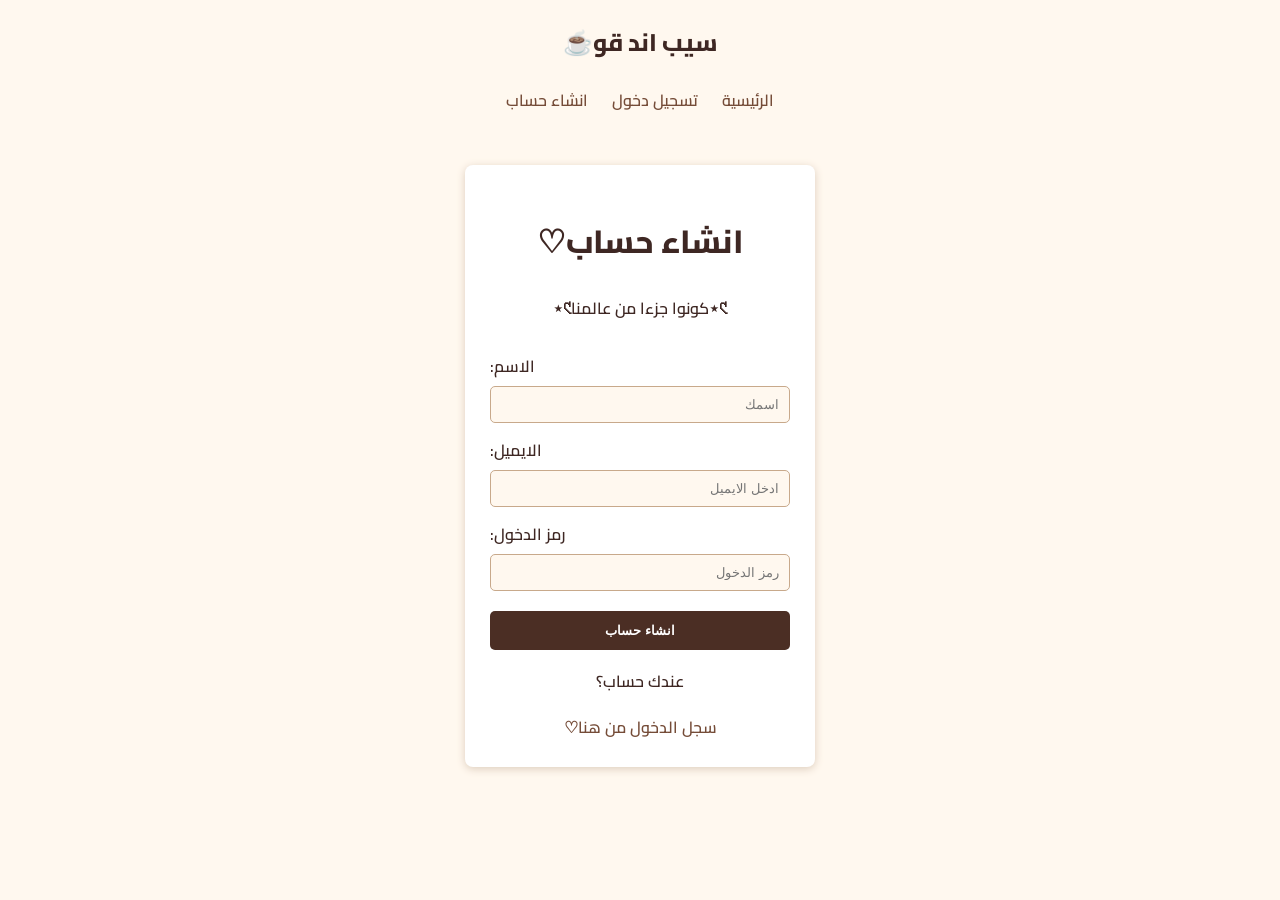
<file: SIP&GO1createaccount.html>
<!DOCTYPE html>
<html lang="en">
<head>
    <meta charset="UTF-8">
    <meta name="viewport" content="width=, initial-scale=1.0">
    <title>سيب اند قو - انشاء حساب</title>
    <link rel="stylesheet" href="SIP&GO1.css">
    <link href="https://fonts.googleapis.com/css2?family=Cairo:wght@400;500;600;700;800&display=swap" rel="stylesheet">
</head>
<body dir="rtl">

    <h2>سيب اند قو☕</h2>

    <a href="SIP&GO1.html"> الرئيسية</a>
    <a href="SIP&GO1login.html">تسجيل دخول</a>
    <a href="SIP&GO1createaccount.html">انشاء حساب</a>

    <main class="form-container">
        
        <h1>انشاء حساب♡</h1>
        <p>𑣲⋆كونوا جزءا من عالمنا𑣲⋆</p>

        <form>

            <label for="name">الاسم:</label>
            <input type="text id=name"
                   placeholder="اسمك" required>

        <label for="email">الايميل:</label>
        <input type="email" id="email"
                placeholder="ادخل الايميل" required>

                <label for="password">رمز الدخول:</label>
            <input type="password" id="password"
                   placeholder="رمز الدخول" required>


        <button type="submit"> انشاء حساب</button>


        </form>

        <p>عندك حساب؟</p>
        <a href="SIP&GO1login.html">سجل الدخول من هنا♡</a>

    </main>

    
    
</body>
</html>
</file>
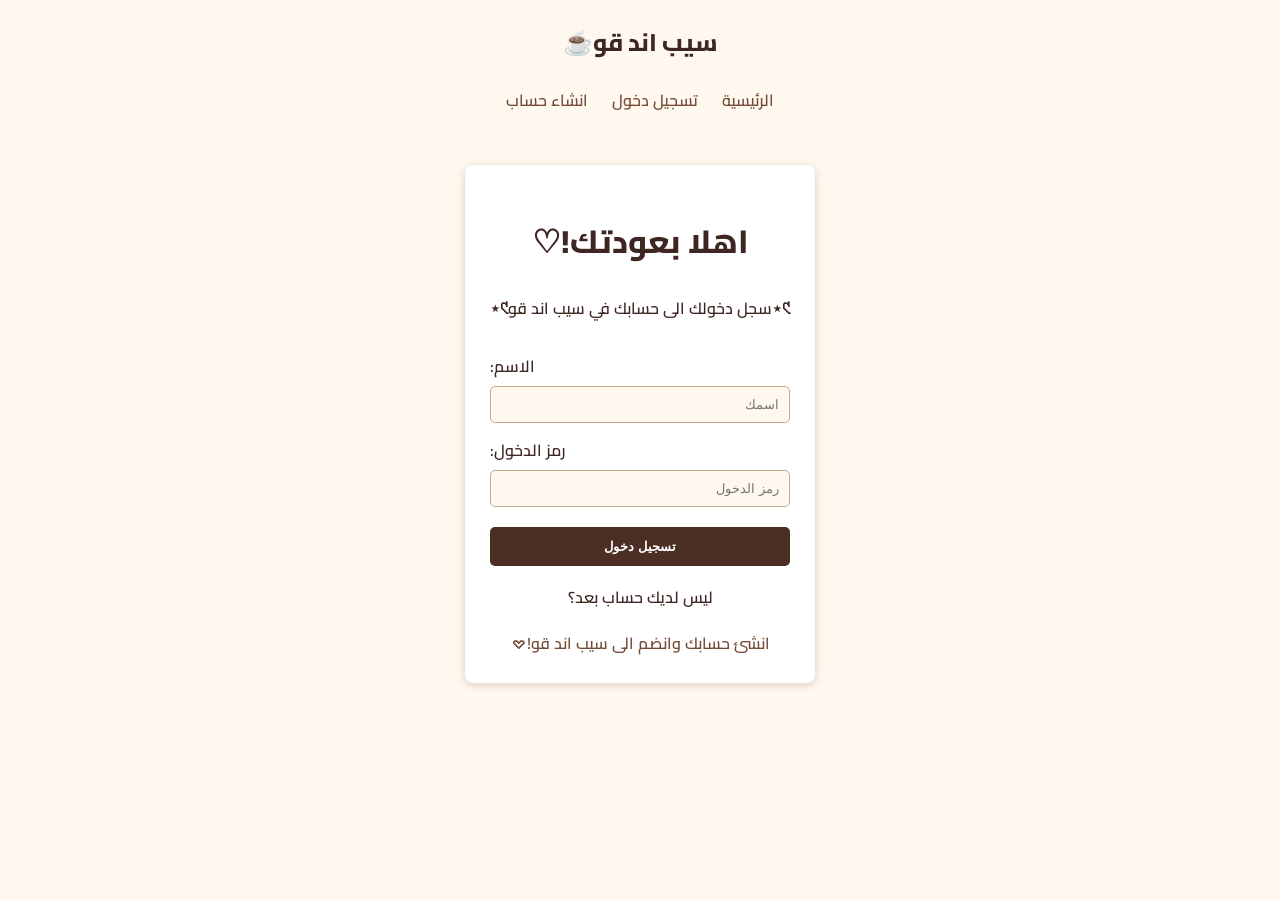
<file: SIP&GO1login.html>
<!DOCTYPE html>
<html lang="en">
<head>
    <meta charset="UTF-8">
    <meta name="viewport" content="width=, initial-scale=1.0">
    <title>سيب اند قو - انشاء حساب</title>
    <link rel="stylesheet" href="SIP&GO1.css">
    <link href="https://fonts.googleapis.com/css2?family=Cairo:wght@400;500;600;700;800&display=swap" rel="stylesheet">
</head>
<body dir="rtl">

    <h2>سيب اند قو☕</h2>

    <a href="SIP&GO1.html"> الرئيسية</a>
    <a href="SIP&GO1login.html">تسجيل دخول</a>
    <a href="SIP&GO1createaccount.html">انشاء حساب</a>

    <main class="form-container">
        
        <h1>اهلا بعودتك!♡</h1>
        <p>𑣲⋆سجل دخولك الى حسابك في سيب اند قو𑣲⋆</p>

        <form>

            <label for="name">الاسم:</label>
            <input type="text id=name"
                   placeholder="اسمك" required>


                <label for="password">رمز الدخول:</label>
            <input type="password" id="password"
                   placeholder="رمز الدخول" required>


        <button type="submit"> تسجيل دخول</button>


        </form>

        <p> ليس لديك حساب بعد؟</p>
        <a href="SIP&GO1createaccount.html">انشئ حسابك وانضم الى سيب اند قو!𖹭</a>

    </main>

    
    
</body>
</html>
</file>
<file: SIP&GO1.css>
Body {
    margin: 0;
    font-family: Arial, sans-serif;
    background-color: #FFF8EF;
    color: #3E2723;
    text-align: center;
    font-family: 'Cairo', sans-serif;
}

h1, h2, h3 {
    font-weight: 800;
}

p, a, label, button {
    font-weight: 600;

}


a {
    color: #754C38;
    margin: 10px;
    text-decoration: none;
}

a:hover {
    color: #C18B5D;
}


header {
    background-color: #E5B887;
    padding: 60px 20px;
    margin-top: 20px;
}

header h1 {
    font-size: 35px;
}


section {
    padding: 30px;
}

section h2 {
    color: #754C38;
}

img {
    border-radius: 8px;
}


.form-container {
    background-color: white;
    width: 300px;
    margin: 50px auto;
    padding: 25px;
    border-radius: 8px;
    box-shadow: 0 2px 8px #DDCDBD;
}

form {
    display: flex;
    flex-direction: column;
    text-align: left;
}

label {
    margin-top: 12px;
    margin-bottom: 5px;
}

input {
    padding: 10px;
    border: 1px solid #C8A98B;
    border-radius: 5px;
    background-color: #FFF8EF;
}

button {
    background-color: #4B2E24;
    color: white;
    padding: 12px;
    margin-top: 20px;
    border: none;
    border-radius: 5px;
    cursor: pointer;
}

button:hover {
    background-color: #754C38;
}


footer {
    background-color: #4B2E24;
    color: white;
    padding: 20px;
    margin-top: 30px;
}

footer p {
    color: white;
}
</file>
